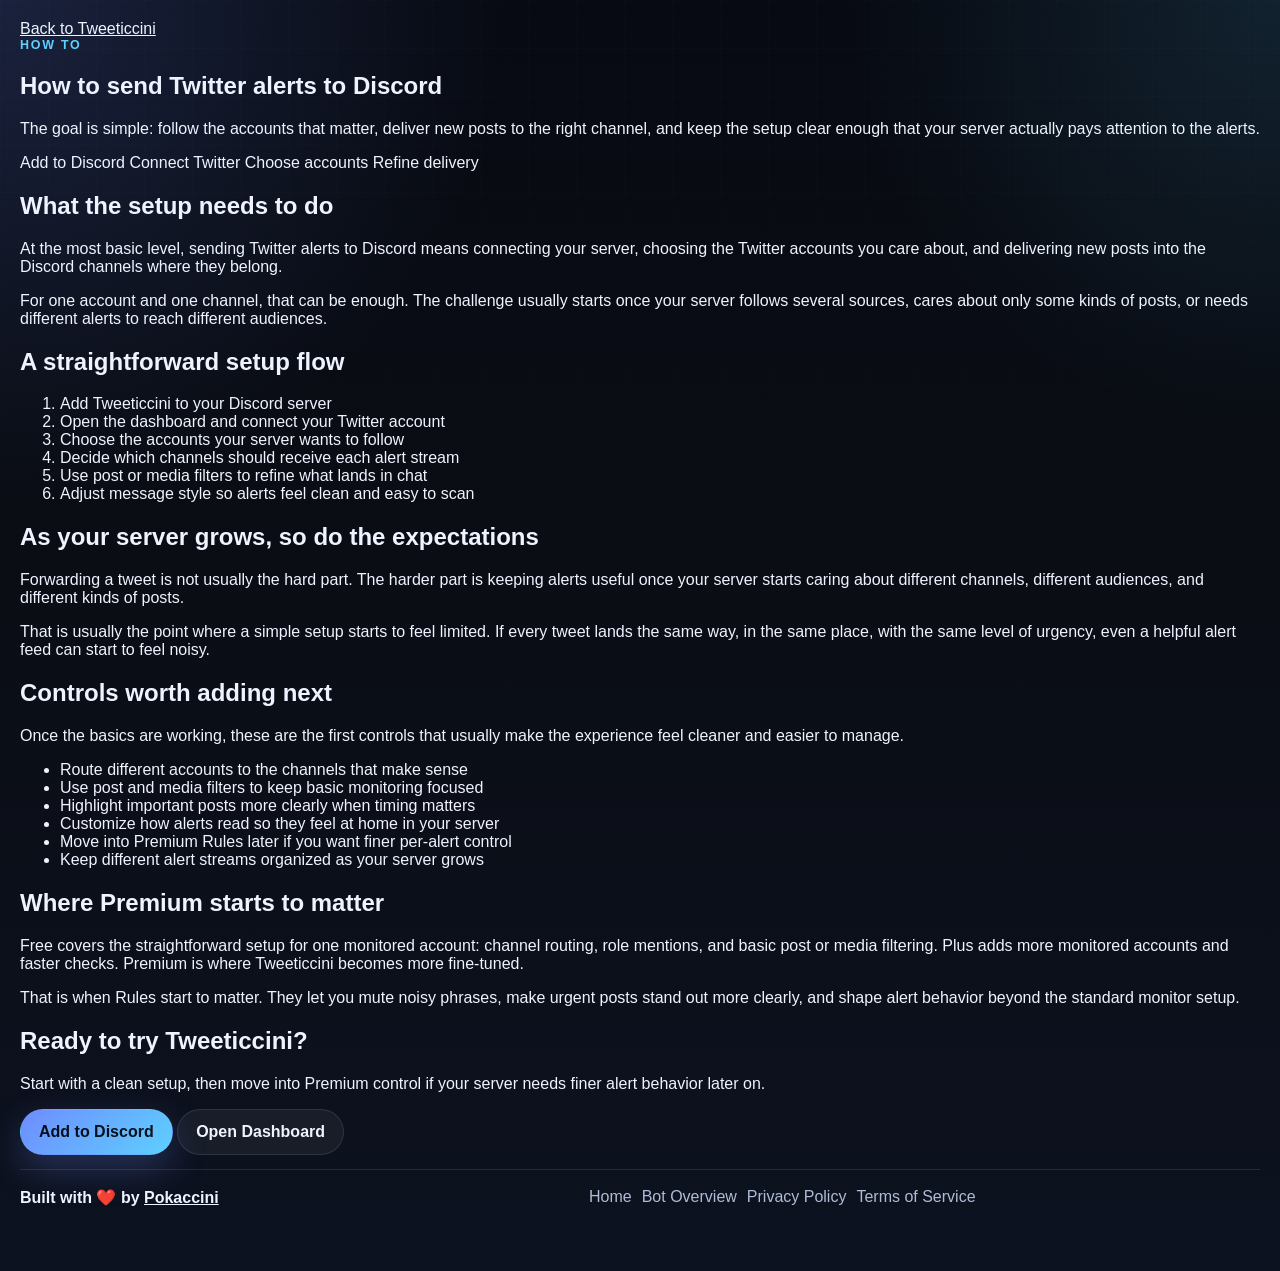
<file: docs/how-to-send-twitter-alerts-to-discord.html>
<!DOCTYPE html>
<html lang="en">
  <head>
    <meta charset="utf-8">
    <meta name="viewport" content="width=device-width, initial-scale=1">
    <title>How to Send Twitter Alerts to Discord | Tweeticcini</title>
    <meta
      name="description"
      content="Learn how to send Twitter alerts to Discord, then see how cleaner routing, filtering, and delivery controls help your server stay organized as it grows."
    >
    <meta name="robots" content="index,follow">
    <link rel="canonical" href="https://tweeticcini.com/how-to-send-twitter-alerts-to-discord.html">
    <link rel="icon" type="image/png" sizes="32x32" href="./favicon-32.png">
    <link rel="apple-touch-icon" sizes="180x180" href="./apple-touch-icon.png">
    <link rel="stylesheet" href="./styles.css">
  </head>
  <body>
    <main class="site-shell legal-shell">
      <a class="back-link" href="./index.html">Back to Tweeticcini</a>
      <section class="article-hero">
        <p class="eyebrow">How To</p>
        <h1>How to send Twitter alerts to Discord</h1>
        <p class="lede">
          The goal is simple: follow the accounts that matter, deliver new posts to the right channel, and keep the setup clear enough that your server actually pays attention to the alerts.
        </p>
        <div class="article-highlights">
          <span class="status-pill status-pill--count">Add to Discord</span>
          <span class="status-pill status-pill--count">Connect Twitter</span>
          <span class="status-pill status-pill--count">Choose accounts</span>
          <span class="status-pill status-pill--count">Refine delivery</span>
        </div>
      </section>

      <section class="legal-block">
        <h2>What the setup needs to do</h2>
        <p>
          At the most basic level, sending Twitter alerts to Discord means connecting your server, choosing the Twitter accounts you care about, and delivering new posts into the Discord channels where they belong.
        </p>
        <p>
          For one account and one channel, that can be enough. The challenge usually starts once your server follows several sources, cares about only some kinds of posts, or needs different alerts to reach different audiences.
        </p>
      </section>

      <section class="legal-block">
        <h2>A straightforward setup flow</h2>
        <ol class="steps-list">
          <li>Add Tweeticcini to your Discord server</li>
          <li>Open the dashboard and connect your Twitter account</li>
          <li>Choose the accounts your server wants to follow</li>
          <li>Decide which channels should receive each alert stream</li>
          <li>Use post or media filters to refine what lands in chat</li>
          <li>Adjust message style so alerts feel clean and easy to scan</li>
        </ol>
      </section>

      <section class="legal-block">
        <h2>As your server grows, so do the expectations</h2>
        <p>
          Forwarding a tweet is not usually the hard part. The harder part is keeping alerts useful once your server starts caring about different channels, different audiences, and different kinds of posts.
        </p>
        <p>
          That is usually the point where a simple setup starts to feel limited. If every tweet lands the same way, in the same place, with the same level of urgency, even a helpful alert feed can start to feel noisy.
        </p>
      </section>

      <section class="legal-block">
        <h2>Controls worth adding next</h2>
        <p>
          Once the basics are working, these are the first controls that usually make the experience feel cleaner and easier to manage.
        </p>
        <ul class="bullet-grid">
          <li>Route different accounts to the channels that make sense</li>
          <li>Use post and media filters to keep basic monitoring focused</li>
          <li>Highlight important posts more clearly when timing matters</li>
          <li>Customize how alerts read so they feel at home in your server</li>
          <li>Move into Premium Rules later if you want finer per-alert control</li>
          <li>Keep different alert streams organized as your server grows</li>
        </ul>
      </section>

      <section class="legal-block">
        <h2>Where Premium starts to matter</h2>
        <p>
          Free covers the straightforward setup for one monitored account: channel routing, role mentions, and basic post or media filtering. Plus adds more monitored accounts and faster checks. Premium is where Tweeticcini becomes more fine-tuned.
        </p>
        <p>
          That is when Rules start to matter. They let you mute noisy phrases, make urgent posts stand out more clearly, and shape alert behavior beyond the standard monitor setup.
        </p>
      </section>

      <section class="legal-block legal-block--accent">
        <h2>Ready to try Tweeticcini?</h2>
        <p>
          Start with a clean setup, then move into Premium control if your server needs finer alert behavior later on.
        </p>
        <div class="link-list">
          <a class="button" href="https://discord.com/oauth2/authorize?client_id=1385046979662581780&scope=bot%20applications.commands&permissions=0">Add to Discord</a>
          <a class="button button-secondary" href="https://app.tweeticcini.com">Open Dashboard</a>
        </div>
      </section>

      <footer class="site-footer">
        <div class="site-footer-brand">
          <strong>Built with ❤️ by <a href="https://linktr.ee/pokaccini" target="_blank" rel="noreferrer">Pokaccini</a></strong>
        </div>
        <div class="site-footer-links">
          <a href="./index.html">Home</a>
          <a href="./twitter-alerts-for-discord.html">Bot Overview</a>
          <a href="./privacy.html">Privacy Policy</a>
          <a href="./terms.html">Terms of Service</a>
        </div>
      </footer>
    </main>
  </body>
</html>
</file>
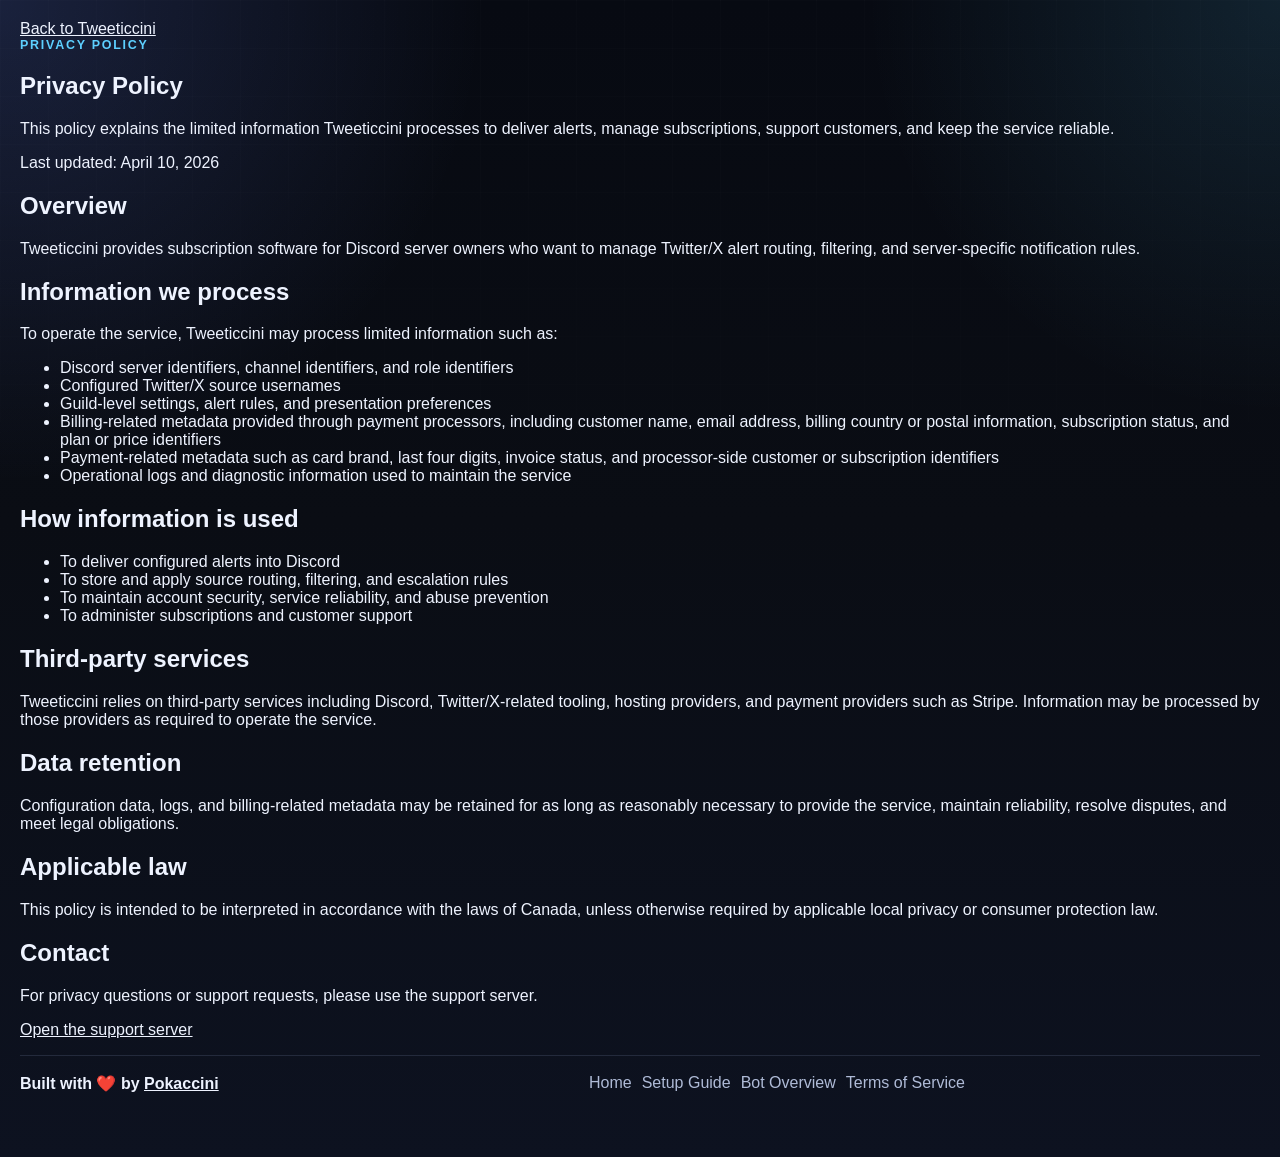
<file: docs/privacy.html>
<!DOCTYPE html>
<html lang="en">
  <head>
    <meta charset="utf-8">
    <meta name="viewport" content="width=device-width, initial-scale=1">
    <title>Privacy Policy | Tweeticcini</title>
    <meta
      name="description"
      content="Read the Tweeticcini privacy policy, including what configuration, billing, and operational information is processed to deliver Twitter alerts in Discord."
    >
    <meta name="robots" content="index,follow">
    <link rel="canonical" href="https://tweeticcini.com/privacy.html">
    <link rel="icon" type="image/png" sizes="32x32" href="./favicon-32.png">
    <link rel="apple-touch-icon" sizes="180x180" href="./apple-touch-icon.png">
    <link rel="stylesheet" href="./styles.css">
  </head>
  <body>
    <main class="site-shell legal-shell">
      <a class="back-link" href="./index.html">Back to Tweeticcini</a>
      <section class="article-hero">
        <p class="eyebrow">Privacy Policy</p>
        <h1>Privacy Policy</h1>
        <p class="lede">
          This policy explains the limited information Tweeticcini processes to deliver alerts, manage subscriptions, support customers, and keep the service reliable.
        </p>
        <p class="lede">Last updated: April 10, 2026</p>
      </section>

      <section class="legal-block">
        <h2>Overview</h2>
        <p>
          Tweeticcini provides subscription software for Discord server owners who want to manage Twitter/X alert routing, filtering, and server-specific notification rules.
        </p>
      </section>

      <section class="legal-block">
        <h2>Information we process</h2>
        <p>To operate the service, Tweeticcini may process limited information such as:</p>
        <ul>
          <li>Discord server identifiers, channel identifiers, and role identifiers</li>
          <li>Configured Twitter/X source usernames</li>
          <li>Guild-level settings, alert rules, and presentation preferences</li>
          <li>Billing-related metadata provided through payment processors, including customer name, email address, billing country or postal information, subscription status, and plan or price identifiers</li>
          <li>Payment-related metadata such as card brand, last four digits, invoice status, and processor-side customer or subscription identifiers</li>
          <li>Operational logs and diagnostic information used to maintain the service</li>
        </ul>
      </section>

      <section class="legal-block">
        <h2>How information is used</h2>
        <ul>
          <li>To deliver configured alerts into Discord</li>
          <li>To store and apply source routing, filtering, and escalation rules</li>
          <li>To maintain account security, service reliability, and abuse prevention</li>
          <li>To administer subscriptions and customer support</li>
        </ul>
      </section>

      <section class="legal-block">
        <h2>Third-party services</h2>
        <p>
          Tweeticcini relies on third-party services including Discord, Twitter/X-related tooling, hosting providers, and payment providers such as Stripe. Information may be processed by those providers as required to operate the service.
        </p>
      </section>

      <section class="legal-block">
        <h2>Data retention</h2>
        <p>
          Configuration data, logs, and billing-related metadata may be retained for as long as reasonably necessary to provide the service, maintain reliability, resolve disputes, and meet legal obligations.
        </p>
      </section>

      <section class="legal-block">
        <h2>Applicable law</h2>
        <p>
          This policy is intended to be interpreted in accordance with the laws of Canada, unless otherwise required by applicable local privacy or consumer protection law.
        </p>
      </section>

      <section class="legal-block">
        <h2>Contact</h2>
        <p>
          For privacy questions or support requests, please use the support server.
        </p>
        <p><a href="https://discord.gg/kWuft9A3gk" target="_blank" rel="noreferrer">Open the support server</a></p>
      </section>

      <footer class="site-footer">
        <div class="site-footer-brand">
          <strong>Built with ❤️ by <a href="https://linktr.ee/pokaccini" target="_blank" rel="noreferrer">Pokaccini</a></strong>
        </div>
        <div class="site-footer-links">
          <a href="./index.html">Home</a>
          <a href="./how-to-send-twitter-alerts-to-discord.html">Setup Guide</a>
          <a href="./twitter-alerts-for-discord.html">Bot Overview</a>
          <a href="./terms.html">Terms of Service</a>
        </div>
      </footer>
    </main>
  </body>
</html>
</file>
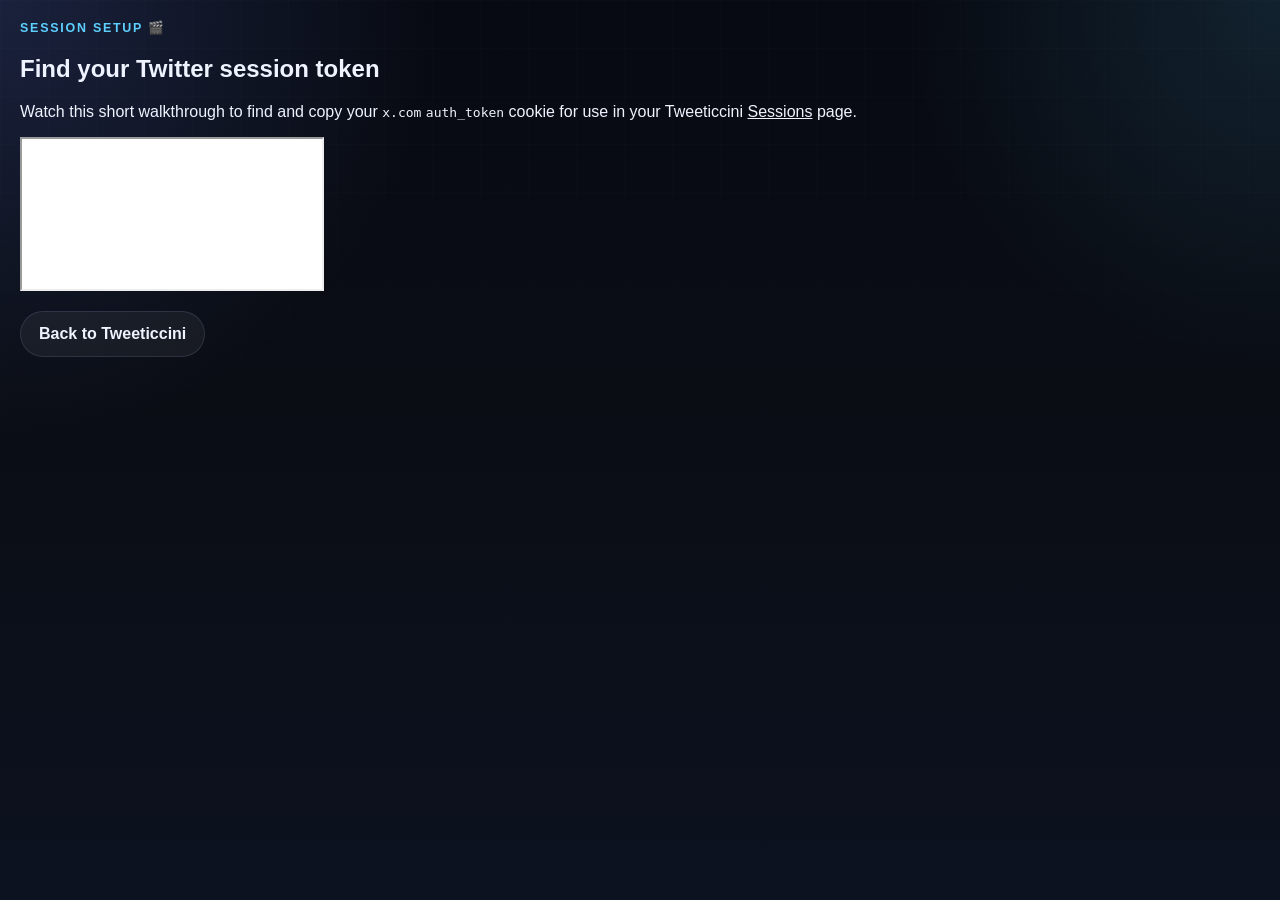
<file: docs/setup-token.html>
<!DOCTYPE html>
<html lang="en">
  <head>
    <meta charset="utf-8">
    <meta name="viewport" content="width=device-width, initial-scale=1">
    <title>Tweeticcini Token Setup Video</title>
    <meta name="description" content="Quick walkthrough for finding your x.com auth_token and connecting a session in Tweeticcini.">
    <link rel="canonical" href="https://tweeticcini.com/setup-token.html">
    <link rel="icon" type="image/png" sizes="32x32" href="./favicon-32.png">
    <link rel="stylesheet" href="./styles.css">
  </head>
  <body>
    <main class="site-shell">
      <section class="panel setup-video-panel">
        <p class="eyebrow">Session Setup 🎬</p>
        <h1>Find your Twitter session token</h1>
        <p class="panel-copy">
          Watch this short walkthrough to find and copy your <code>x.com</code> <code>auth_token</code> cookie for use in your Tweeticcini <a href="https://app.tweeticcini.com/dashboard" target="_blank" rel="noreferrer">Sessions</a> page.
        </p>
        <div class="setup-video-frame">
          <iframe
            src="https://www.youtube.com/embed/tnWicY47xZs?start=7&end=45"
            title="Tweeticcini token setup walkthrough"
            loading="lazy"
            referrerpolicy="strict-origin-when-cross-origin"
            allow="accelerometer; autoplay; clipboard-write; encrypted-media; gyroscope; picture-in-picture; web-share"
            allowfullscreen
          ></iframe>
        </div>
        <div class="link-list" style="margin-top: 16px;">
          <a class="button button-secondary" href="./index.html">Back to Tweeticcini</a>
        </div>
      </section>
    </main>
  </body>
  </html>
</file>
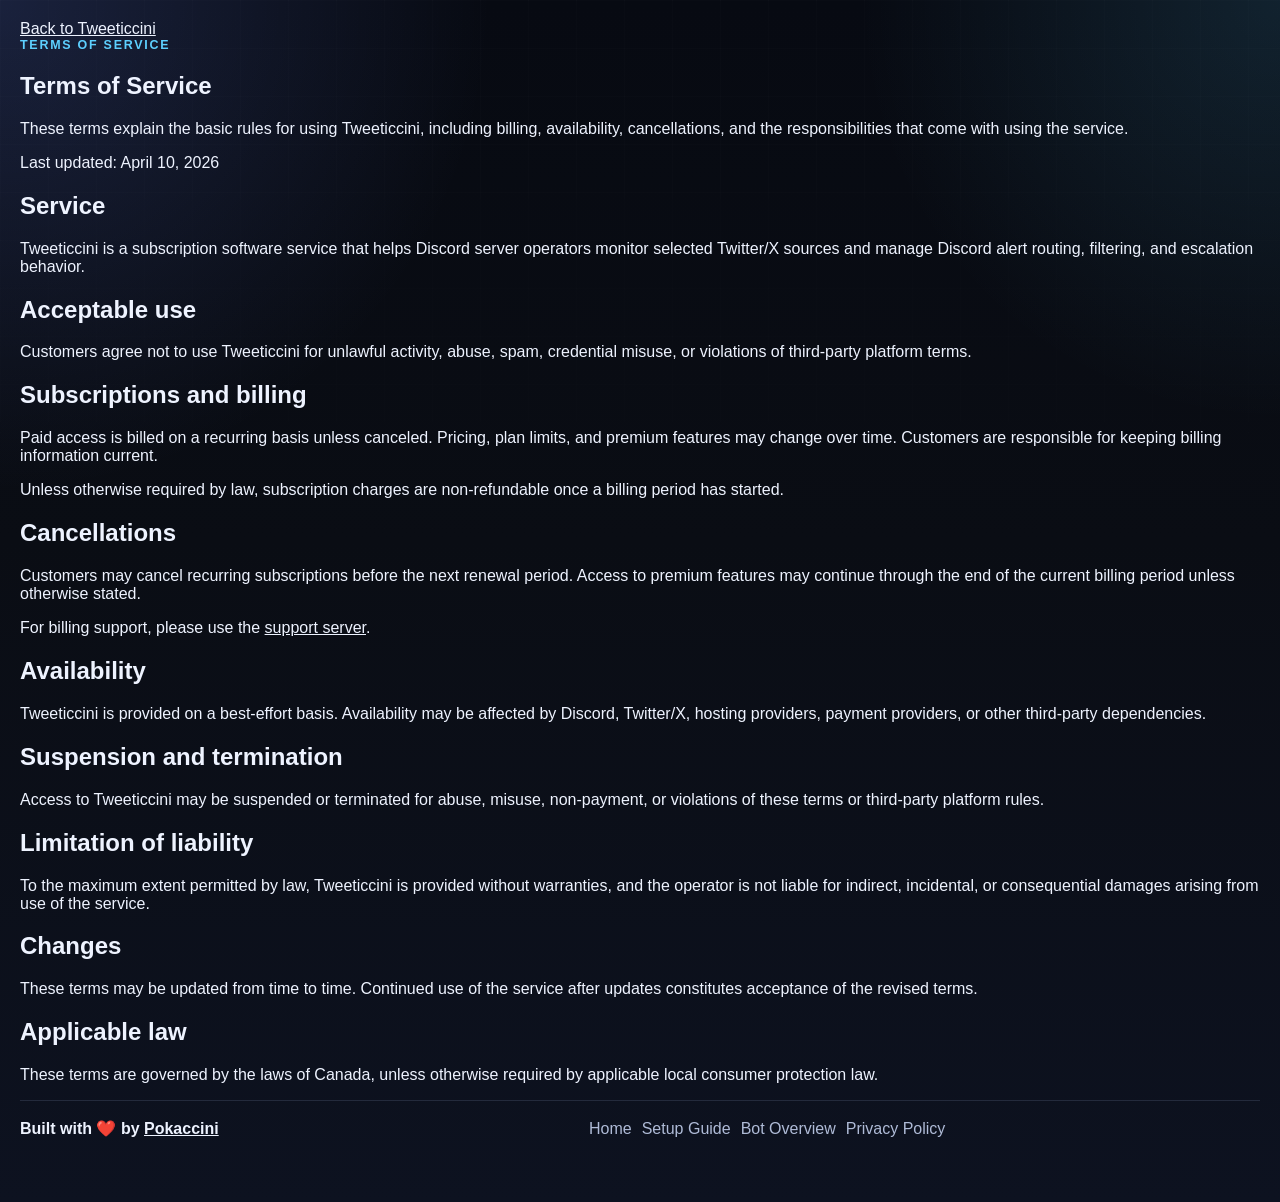
<file: docs/terms.html>
<!DOCTYPE html>
<html lang="en">
  <head>
    <meta charset="utf-8">
    <meta name="viewport" content="width=device-width, initial-scale=1">
    <title>Terms of Service | Tweeticcini</title>
    <meta
      name="description"
      content="Read the Tweeticcini terms of service covering subscriptions, acceptable use, service availability, cancellations, and support."
    >
    <meta name="robots" content="index,follow">
    <link rel="canonical" href="https://tweeticcini.com/terms.html">
    <link rel="icon" type="image/png" sizes="32x32" href="./favicon-32.png">
    <link rel="apple-touch-icon" sizes="180x180" href="./apple-touch-icon.png">
    <link rel="stylesheet" href="./styles.css">
  </head>
  <body>
    <main class="site-shell legal-shell">
      <a class="back-link" href="./index.html">Back to Tweeticcini</a>
      <section class="article-hero">
        <p class="eyebrow">Terms of Service</p>
        <h1>Terms of Service</h1>
        <p class="lede">
          These terms explain the basic rules for using Tweeticcini, including billing, availability, cancellations, and the responsibilities that come with using the service.
        </p>
        <p class="lede">Last updated: April 10, 2026</p>
      </section>

      <section class="legal-block">
        <h2>Service</h2>
        <p>
          Tweeticcini is a subscription software service that helps Discord server operators monitor selected Twitter/X sources and manage Discord alert routing, filtering, and escalation behavior.
        </p>
      </section>

      <section class="legal-block">
        <h2>Acceptable use</h2>
        <p>Customers agree not to use Tweeticcini for unlawful activity, abuse, spam, credential misuse, or violations of third-party platform terms.</p>
      </section>

      <section class="legal-block">
        <h2>Subscriptions and billing</h2>
        <p>
          Paid access is billed on a recurring basis unless canceled. Pricing, plan limits, and premium features may change over time. Customers are responsible for keeping billing information current.
        </p>
        <p>
          Unless otherwise required by law, subscription charges are non-refundable once a billing period has started.
        </p>
      </section>

      <section class="legal-block">
        <h2>Cancellations</h2>
        <p>
          Customers may cancel recurring subscriptions before the next renewal period. Access to premium features may continue through the end of the current billing period unless otherwise stated.
        </p>
        <p>For billing support, please use the <a href="https://discord.gg/kWuft9A3gk" target="_blank" rel="noreferrer">support server</a>.</p>
      </section>

      <section class="legal-block">
        <h2>Availability</h2>
        <p>
          Tweeticcini is provided on a best-effort basis. Availability may be affected by Discord, Twitter/X, hosting providers, payment providers, or other third-party dependencies.
        </p>
      </section>

      <section class="legal-block">
        <h2>Suspension and termination</h2>
        <p>
          Access to Tweeticcini may be suspended or terminated for abuse, misuse, non-payment, or violations of these terms or third-party platform rules.
        </p>
      </section>

      <section class="legal-block">
        <h2>Limitation of liability</h2>
        <p>
          To the maximum extent permitted by law, Tweeticcini is provided without warranties, and the operator is not liable for indirect, incidental, or consequential damages arising from use of the service.
        </p>
      </section>

      <section class="legal-block">
        <h2>Changes</h2>
        <p>
          These terms may be updated from time to time. Continued use of the service after updates constitutes acceptance of the revised terms.
        </p>
      </section>

      <section class="legal-block">
        <h2>Applicable law</h2>
        <p>
          These terms are governed by the laws of Canada, unless otherwise required by applicable local consumer protection law.
        </p>
      </section>

      <footer class="site-footer">
        <div class="site-footer-brand">
          <strong>Built with ❤️ by <a href="https://linktr.ee/pokaccini" target="_blank" rel="noreferrer">Pokaccini</a></strong>
        </div>
        <div class="site-footer-links">
          <a href="./index.html">Home</a>
          <a href="./how-to-send-twitter-alerts-to-discord.html">Setup Guide</a>
          <a href="./twitter-alerts-for-discord.html">Bot Overview</a>
          <a href="./privacy.html">Privacy Policy</a>
        </div>
      </footer>
    </main>
  </body>
</html>
</file>
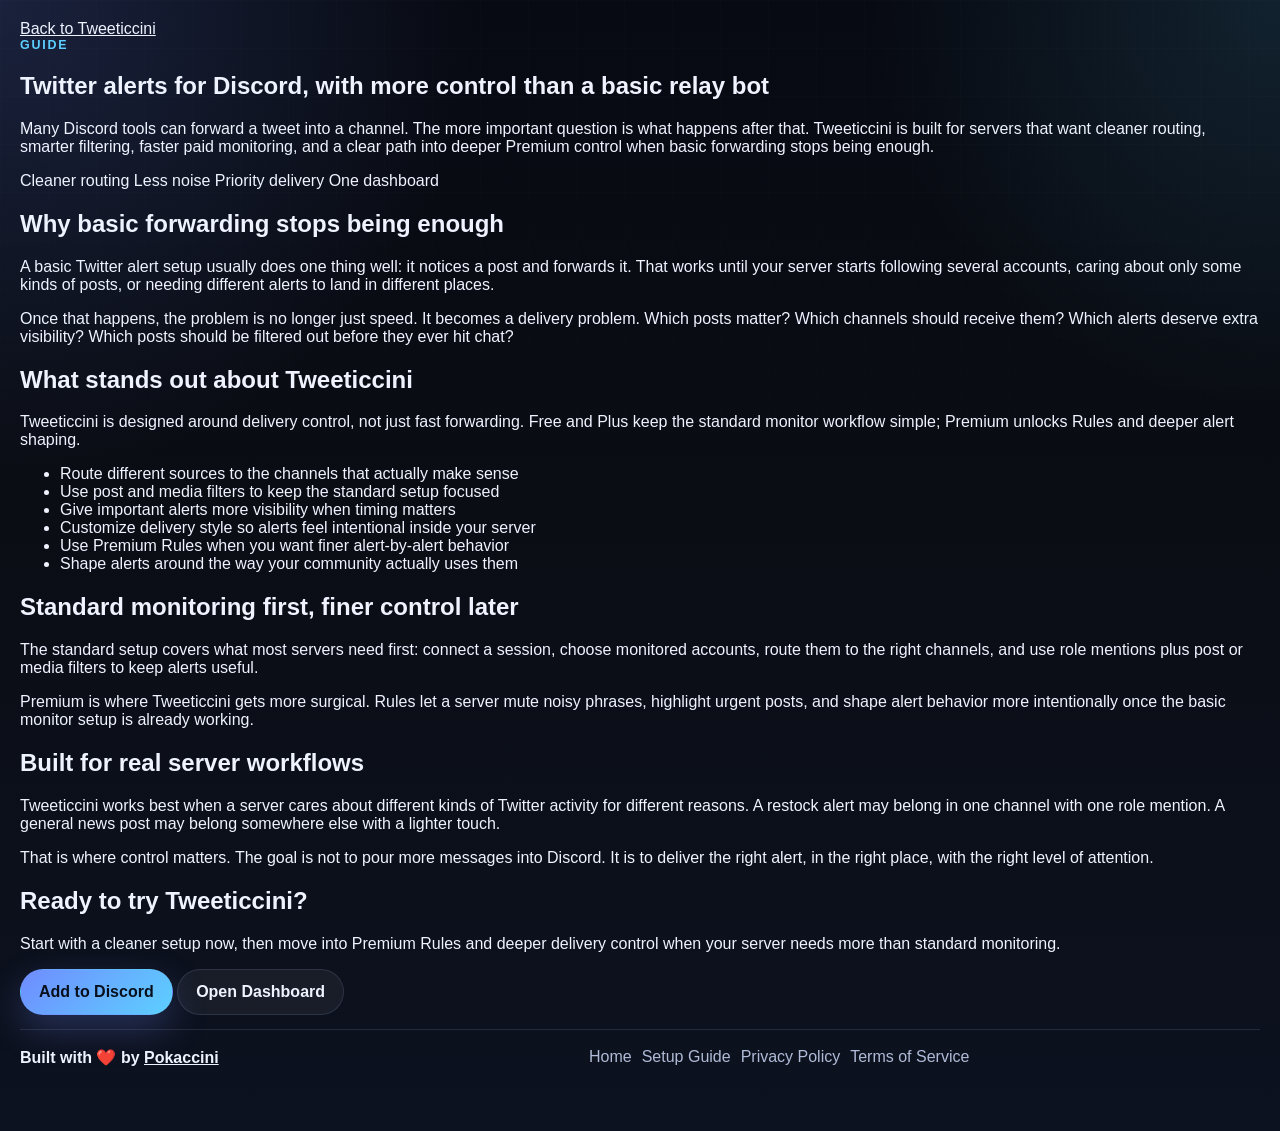
<file: docs/twitter-alerts-for-discord.html>
<!DOCTYPE html>
<html lang="en">
  <head>
    <meta charset="utf-8">
    <meta name="viewport" content="width=device-width, initial-scale=1">
    <title>Twitter Alerts for Discord, With More Control | Tweeticcini</title>
    <meta
      name="description"
      content="Looking for Twitter alerts for Discord? Tweeticcini focuses on cleaner routing, useful filtering, and Premium Rules when your server needs deeper delivery control."
    >
    <meta name="robots" content="index,follow">
    <link rel="canonical" href="https://tweeticcini.com/twitter-alerts-for-discord.html">
    <link rel="icon" type="image/png" sizes="32x32" href="./favicon-32.png">
    <link rel="apple-touch-icon" sizes="180x180" href="./apple-touch-icon.png">
    <link rel="stylesheet" href="./styles.css">
  </head>
  <body>
    <main class="site-shell legal-shell">
      <a class="back-link" href="./index.html">Back to Tweeticcini</a>
      <section class="article-hero">
        <p class="eyebrow">Guide</p>
        <h1>Twitter alerts for Discord, with more control than a basic relay bot</h1>
        <p class="lede">
          Many Discord tools can forward a tweet into a channel. The more important question is what happens after that. Tweeticcini is built for servers that want cleaner routing, smarter filtering, faster paid monitoring, and a clear path into deeper Premium control when basic forwarding stops being enough.
        </p>
        <div class="article-highlights">
          <span class="status-pill status-pill--count">Cleaner routing</span>
          <span class="status-pill status-pill--count">Less noise</span>
          <span class="status-pill status-pill--count">Priority delivery</span>
          <span class="status-pill status-pill--count">One dashboard</span>
        </div>
      </section>

      <section class="legal-block">
        <h2>Why basic forwarding stops being enough</h2>
        <p>
          A basic Twitter alert setup usually does one thing well: it notices a post and forwards it. That works until your server starts following several accounts, caring about only some kinds of posts, or needing different alerts to land in different places.
        </p>
        <p>
          Once that happens, the problem is no longer just speed. It becomes a delivery problem. Which posts matter? Which channels should receive them? Which alerts deserve extra visibility? Which posts should be filtered out before they ever hit chat?
        </p>
      </section>

      <section class="legal-block">
        <h2>What stands out about Tweeticcini</h2>
        <p>
          Tweeticcini is designed around delivery control, not just fast forwarding. Free and Plus keep the standard monitor workflow simple; Premium unlocks Rules and deeper alert shaping.
        </p>
        <ul class="bullet-grid">
          <li>Route different sources to the channels that actually make sense</li>
          <li>Use post and media filters to keep the standard setup focused</li>
          <li>Give important alerts more visibility when timing matters</li>
          <li>Customize delivery style so alerts feel intentional inside your server</li>
          <li>Use Premium Rules when you want finer alert-by-alert behavior</li>
          <li>Shape alerts around the way your community actually uses them</li>
        </ul>
      </section>

      <section class="legal-block">
        <h2>Standard monitoring first, finer control later</h2>
        <p>
          The standard setup covers what most servers need first: connect a session, choose monitored accounts, route them to the right channels, and use role mentions plus post or media filters to keep alerts useful.
        </p>
        <p>
          Premium is where Tweeticcini gets more surgical. Rules let a server mute noisy phrases, highlight urgent posts, and shape alert behavior more intentionally once the basic monitor setup is already working.
        </p>
      </section>

      <section class="legal-block">
        <h2>Built for real server workflows</h2>
        <p>
          Tweeticcini works best when a server cares about different kinds of Twitter activity for different reasons. A restock alert may belong in one channel with one role mention. A general news post may belong somewhere else with a lighter touch.
        </p>
        <p>
          That is where control matters. The goal is not to pour more messages into Discord. It is to deliver the right alert, in the right place, with the right level of attention.
        </p>
      </section>

      <section class="legal-block legal-block--accent">
        <h2>Ready to try Tweeticcini?</h2>
        <p>
          Start with a cleaner setup now, then move into Premium Rules and deeper delivery control when your server needs more than standard monitoring.
        </p>
        <div class="link-list">
          <a class="button" href="https://discord.com/oauth2/authorize?client_id=1385046979662581780&scope=bot%20applications.commands&permissions=0">Add to Discord</a>
          <a class="button button-secondary" href="https://app.tweeticcini.com">Open Dashboard</a>
        </div>
      </section>

      <footer class="site-footer">
        <div class="site-footer-brand">
          <strong>Built with ❤️ by <a href="https://linktr.ee/pokaccini" target="_blank" rel="noreferrer">Pokaccini</a></strong>
        </div>
        <div class="site-footer-links">
          <a href="./index.html">Home</a>
          <a href="./how-to-send-twitter-alerts-to-discord.html">Setup Guide</a>
          <a href="./privacy.html">Privacy Policy</a>
          <a href="./terms.html">Terms of Service</a>
        </div>
      </footer>
    </main>
  </body>
</html>
</file>
<file: docs/styles.css>
:root {
  color-scheme: dark;
  --bg: #0a0d14;
  --bg-elevated: #121826;
  --bg-soft: #171f31;
  --panel: rgba(19, 25, 39, 0.88);
  --panel-strong: rgba(14, 19, 31, 0.96);
  --panel-muted: rgba(28, 36, 54, 0.8);
  --border: rgba(138, 155, 194, 0.18);
  --border-strong: rgba(132, 154, 209, 0.34);
  --accent-primary: #6f8cff;
  --accent-secondary: #5dd0ff;
  --success: #6ee7b7;
  --warning: #ffd38a;
  --error: #ff9c9c;
  --text: #eef3ff;
  --text-muted: #afbbd7;
  --focus-ring: 0 0 0 3px rgba(93, 208, 255, 0.35);
  --shadow-soft: 0 18px 40px rgba(0, 0, 0, 0.28);
  --shadow-strong: 0 28px 70px rgba(0, 0, 0, 0.36);
  --space-1: 0.375rem;
  --space-2: 0.625rem;
  --space-3: 1rem;
  --space-4: 1.5rem;
  --space-5: 2rem;
  --space-6: 3rem;
  --space-7: 4rem;
  --space-8: 5rem;
  --radius-sm: 12px;
  --radius-md: 18px;
  --radius-lg: 24px;
  --radius-xl: 32px;
  --max-width: 1240px;
  --transition: 180ms ease;
}

* {
  box-sizing: border-box;
}

html {
  scroll-behavior: smooth;
}

body {
  margin: 0;
  min-height: 100vh;
  color: var(--text);
  background:
    radial-gradient(circle at top left, rgba(111, 140, 255, 0.18), transparent 28%),
    radial-gradient(circle at top right, rgba(93, 208, 255, 0.12), transparent 24%),
    linear-gradient(180deg, #070a12 0%, var(--bg) 45%, #0d1220 100%);
  font-family: "Roboto", "Segoe UI", "Helvetica Neue", Arial, sans-serif;
  overflow-x: clip;
}

body::before {
  content: "";
  position: fixed;
  inset: 0;
  pointer-events: none;
  background:
    linear-gradient(rgba(255, 255, 255, 0.02) 1px, transparent 1px),
    linear-gradient(90deg, rgba(255, 255, 255, 0.018) 1px, transparent 1px);
  background-size: 48px 48px;
  mask-image: linear-gradient(180deg, rgba(0, 0, 0, 0.68), transparent 84%);
}

a {
  color: inherit;
}

button,
input,
select {
  font: inherit;
}

button,
a {
  -webkit-tap-highlight-color: transparent;
}

:focus-visible {
  outline: none;
  box-shadow: var(--focus-ring);
}

.skip-link {
  position: fixed;
  left: 16px;
  top: 14px;
  z-index: 30;
  padding: 10px 14px;
  border-radius: var(--radius-sm);
  background: #fff;
  color: #0c1220;
  text-decoration: none;
  transform: translateY(-160%);
  transition: transform var(--transition);
}

.skip-link:focus {
  transform: translateY(0);
}

.site-header-inner,
.site-shell {
  width: min(var(--max-width), calc(100vw - 32px));
  margin: 0 auto;
}

.site-shell {
  padding: 20px 0 56px;
}

.site-header {
  position: sticky;
  top: 0;
  z-index: 20;
  padding: 10px 0 0;
}

.site-header-inner {
  display: grid;
  grid-template-columns: auto 1fr auto;
  align-items: center;
  gap: var(--space-4);
  padding: 10px 14px;
  border: 1px solid var(--border);
  border-radius: 999px;
  background: rgba(10, 14, 22, 0.82);
  backdrop-filter: blur(18px);
  box-shadow: var(--shadow-soft);
}

.site-brand {
  display: inline-flex;
  align-items: center;
  gap: 12px;
  text-decoration: none;
}

.site-brand-icon {
  width: 50px;
  height: 50px;
  border-radius: 16px;
  background: linear-gradient(145deg, rgba(255, 255, 255, 0.12), rgba(255, 255, 255, 0.04));
  box-shadow: inset 0 1px 0 rgba(255, 255, 255, 0.08), 0 14px 34px rgba(0, 0, 0, 0.24);
}

.site-brand-name {
  font-size: 0.96rem;
  font-weight: 700;
}

.eyebrow {
  margin: 0 0 var(--space-1);
  color: var(--accent-secondary);
  font-size: 0.78rem;
  font-weight: 700;
  letter-spacing: 0.14em;
  text-transform: uppercase;
}

.site-nav,
.header-actions,
.hero-actions,
.site-footer-links {
  display: flex;
  align-items: center;
  gap: 10px;
}

.site-nav {
  justify-content: center;
  flex-wrap: nowrap;
  min-width: 0;
}

.site-nav a,
.site-footer-links a,
.mobile-nav-panel a {
  color: var(--text-muted);
  text-decoration: none;
}

.site-nav a {
  font-size: 0.92rem;
  white-space: nowrap;
}

.site-nav a:hover,
.site-footer-links a:hover,
.mobile-nav-panel a:hover {
  color: var(--text);
}

.button {
  min-height: 46px;
  display: inline-flex;
  align-items: center;
  justify-content: center;
  gap: 8px;
  padding: 0 18px;
  border: 1px solid transparent;
  border-radius: 999px;
  background: linear-gradient(135deg, var(--accent-primary), var(--accent-secondary));
  color: #07101c;
  font-weight: 700;
  text-decoration: none;
  transition: transform var(--transition), box-shadow var(--transition), filter var(--transition), border-color var(--transition);
  box-shadow: 0 14px 36px rgba(111, 140, 255, 0.26);
}

.button:hover {
  transform: translateY(-1px);
  filter: brightness(1.04);
}

.button-small {
  min-height: 42px;
  padding-inline: 15px;
}

.button-secondary {
  background: rgba(255, 255, 255, 0.05);
  border-color: var(--border);
  color: var(--text);
  box-shadow: none;
}

.mobile-nav {
  display: none;
}

.hero-section,
.workflow-section,
.proof-section,
.spotlight-section,
.how-section,
.pricing-section,
.support-section,
.trust-section,
.faq-section,
.final-cta-card {
  border: 1px solid var(--border);
  border-radius: var(--radius-xl);
  background: var(--panel);
  box-shadow: var(--shadow-strong);
}

.hero-section,
.workflow-section,
.proof-section,
.spotlight-section,
.how-section,
.pricing-section,
.support-section,
.trust-section,
.faq-section,
.final-cta-section {
  margin-top: 20px;
}

.hero-section,
.workflow-section,
.proof-section,
.spotlight-section,
.how-section,
.pricing-section,
.support-section,
.trust-section,
.faq-section {
  padding: 30px;
}

.hero-section {
  display: grid;
  grid-template-columns: minmax(0, 1.12fr) minmax(340px, 0.88fr);
  gap: 24px;
  background:
    linear-gradient(180deg, rgba(18, 24, 38, 0.98), rgba(11, 16, 27, 0.98)),
    var(--panel);
  padding: 32px 32px 40px;
}

.hero-copy h1,
.section-heading h2,
.tab-copy h3,
.how-card h3,
.trust-card h3,
.support-card h3,
.final-cta-card h2 {
  margin: 0;
  line-height: 1.05;
  letter-spacing: -0.02em;
}

.hero-copy h1 {
  font-size: clamp(2.15rem, 3.65vw, 3.9rem);
  max-width: 18ch;
  line-height: 1.03;
}

.hero-text,
.section-heading p,
.tab-copy p,
.how-card p,
.trust-card p,
.support-card p,
.final-cta-card p,
.faq-item p,
.support-note p {
  color: var(--text-muted);
  line-height: 1.65;
}

.hero-copy {
  display: grid;
  gap: 12px;
}

.hero-text {
  margin: 0;
  max-width: 56ch;
}

.proof-line {
  display: grid;
  gap: 6px;
  padding: 12px 14px;
  margin: 0;
  border: 1px solid var(--border-strong);
  border-radius: var(--radius-md);
  background: linear-gradient(145deg, rgba(111, 140, 255, 0.12), rgba(255, 255, 255, 0.02));
}

.proof-kicker {
  color: #c8d7ff;
  font-size: 0.72rem;
  font-weight: 700;
  letter-spacing: 0.12em;
  text-transform: uppercase;
}

.proof-primary {
  font-size: 1rem;
  color: var(--text);
}

.proof-primary--count[hidden],
.proof-primary--fallback[hidden] {
  display: none;
}

.proof-secondary {
  color: #c8d3ef;
}

.hero-visual {
  display: grid;
  align-content: start;
}

.hero-copy,
.hero-visual,
.proof-notes {
  min-width: 0;
}

.signal-card,
.workflow-demo,
.tab-demo,
.proof-notes .support-card,
.final-cta-card {
  background: linear-gradient(180deg, rgba(18, 24, 38, 0.98), rgba(13, 18, 30, 0.98));
}

.signal-card {
  padding: 18px;
  border: 1px solid var(--border);
  border-radius: var(--radius-lg);
}

.signal-card-header,
.discord-preview-header {
  display: flex;
  align-items: center;
  justify-content: space-between;
  gap: 12px;
}

.status-dot {
  width: 10px;
  height: 10px;
  border-radius: 999px;
  background: var(--success);
  box-shadow: 0 0 16px rgba(110, 231, 183, 0.5);
}

.workflow-chain {
  display: grid;
  gap: 10px;
  margin-top: 14px;
}

.workflow-chain-step {
  padding: 14px;
  border: 1px solid var(--border);
  border-radius: var(--radius-md);
  background: var(--panel-muted);
}

.workflow-chain-step p,
.workflow-chain-step strong {
  margin: 0;
}

.workflow-chain-arrow {
  color: var(--accent-secondary);
  font-size: 1.35rem;
  text-align: center;
}

.chain-label,
.stage-label,
.card-kicker,
.support-note-kicker,
.how-step {
  display: inline-block;
  margin-bottom: 6px;
  color: var(--accent-secondary);
  font-size: 0.78rem;
  font-weight: 700;
  letter-spacing: 0.08em;
  text-transform: uppercase;
}

.section-heading {
  width: 100%;
  max-width: 1020px;
  margin-bottom: 22px;
}

.section-heading > p {
  margin-top: 0;
  margin-bottom: 0;
}

.section-heading > h2 {
  margin-top: 0;
  margin-bottom: 10px;
}

.section-note {
  margin: 0;
  color: #cad3eb;
  font-size: 0.94rem;
}

.workflow-demo {
  display: grid;
  grid-template-columns: minmax(320px, 380px) minmax(0, 1fr);
  gap: 22px;
  padding: 24px;
  border: 1px solid var(--border);
  border-radius: var(--radius-lg);
  align-items: start;
}

.workflow-controls {
  display: grid;
  gap: 12px;
}

.workflow-controls label {
  display: grid;
  gap: 6px;
  color: var(--text);
  font-weight: 600;
}

.workflow-controls input,
.workflow-controls select {
  min-height: 46px;
  width: 100%;
  padding: 0 14px;
  border: 1px solid var(--border);
  border-radius: var(--radius-sm);
  background: rgba(255, 255, 255, 0.04);
  color: var(--text);
}

.workflow-preview {
  display: grid;
  gap: 16px;
  align-content: start;
}

.workflow-stage-list {
  display: grid;
  grid-template-columns: repeat(4, minmax(0, 1fr));
  gap: 10px;
}

.stage-card {
  min-height: 132px;
  padding: 14px;
  border: 1px solid var(--border);
  border-radius: var(--radius-md);
  background: rgba(255, 255, 255, 0.03);
}

.stage-card strong,
.stage-card p {
  margin: 0;
}

.stage-card--result {
  background: linear-gradient(145deg, rgba(110, 231, 183, 0.12), rgba(255, 255, 255, 0.03));
  border-color: rgba(110, 231, 183, 0.3);
}

.discord-preview {
  padding: 16px;
  border: 1px solid var(--border);
  border-radius: var(--radius-lg);
  background: var(--panel-muted);
}

.discord-preview-header span {
  color: var(--text-muted);
}

.status-badge {
  display: inline-flex;
  align-items: center;
  justify-content: center;
  min-height: 28px;
  padding: 0 10px;
  border-radius: 999px;
  font-size: 0.82rem;
  font-weight: 700;
}

.status-badge--success {
  background: rgba(110, 231, 183, 0.14);
  color: var(--success);
}

.discord-message-card {
  display: grid;
  grid-template-columns: 5px 1fr;
  margin-top: 14px;
  border: 1px solid var(--border);
  border-radius: var(--radius-md);
  overflow: hidden;
  background: rgba(9, 13, 22, 0.82);
}

.discord-message-accent {
  background: linear-gradient(180deg, var(--accent-primary), var(--accent-secondary));
}

.discord-message-body {
  padding: 14px;
}

.discord-message-mention {
  margin: 0 0 6px;
  color: #beddff;
  font-weight: 700;
}

.discord-message-title {
  display: block;
  margin-bottom: 6px;
}

.discord-message-meta,
.discord-message-copy {
  margin: 0;
  color: var(--text-muted);
}

.proof-layout {
  display: grid;
  grid-template-columns: minmax(0, 520px) minmax(320px, 1fr);
  gap: 48px;
  align-items: center;
}

.proof-image-shell,
.tab-panel,
.how-card,
.trust-card,
.faq-item,
.final-cta-card {
  border: 1px solid var(--border);
  border-radius: var(--radius-lg);
}

.proof-image-shell {
  width: 100%;
  max-width: 520px;
  justify-self: start;
  padding: 10px;
  background: linear-gradient(180deg, rgba(17, 23, 36, 0.98), rgba(13, 18, 28, 0.98));
}

.proof-image {
  width: 100%;
  max-width: 520px;
  height: auto;
  display: block;
  border-radius: var(--radius-md);
  object-fit: contain;
}

.proof-notes {
  display: grid;
  align-content: center;
}

.tab-demo {
  padding: 20px;
  border: 1px solid var(--border);
  border-radius: var(--radius-lg);
}

.tab-list {
  display: flex;
  flex-wrap: wrap;
  gap: 8px;
  margin-bottom: 14px;
}

.tab-button {
  min-height: 42px;
  padding: 0 14px;
  border: 1px solid var(--border);
  border-radius: 999px;
  background: rgba(255, 255, 255, 0.03);
  color: var(--text-muted);
  cursor: pointer;
  transition: background var(--transition), color var(--transition), border-color var(--transition);
}

.tab-button:hover,
.tab-button[aria-selected="true"] {
  color: var(--text);
  border-color: var(--border-strong);
  background: rgba(111, 140, 255, 0.12);
}

.tab-panels {
  display: grid;
  gap: 12px;
}

.js-enabled .tab-panel {
  display: none;
}

.js-enabled .tab-panel.is-active {
  display: grid;
}

.tab-panel {
  grid-template-columns: minmax(300px, 0.96fr) minmax(0, 1.04fr);
  gap: 18px;
  padding: 18px;
  background: var(--panel-muted);
  align-items: center;
}

.tab-preview-image {
  width: 100%;
  border-radius: var(--radius-md);
  display: block;
  max-height: 290px;
  object-fit: cover;
}

.how-grid,
.trust-grid {
  display: grid;
  grid-template-columns: repeat(2, minmax(0, 1fr));
  gap: 14px;
}

.how-card,
.trust-card {
  padding: 20px;
  background: rgba(255, 255, 255, 0.03);
}

.how-card h3,
.trust-card h3 {
  margin-bottom: 8px;
}

.how-card p,
.trust-card p {
  margin: 0;
}

.pricing-table-wrap {
  overflow-x: auto;
  margin-top: 18px;
}

.pricing-table {
  width: 100%;
  border-collapse: collapse;
  border: 1px solid var(--border);
  border-radius: var(--radius-lg);
  overflow: hidden;
  background: rgba(255, 255, 255, 0.03);
}

.pricing-table th,
.pricing-table td {
  padding: 14px 16px;
  text-align: left;
  border-bottom: 1px solid rgba(138, 155, 194, 0.14);
}

.pricing-table thead th {
  background: rgba(255, 255, 255, 0.05);
}

.pricing-table tbody tr:last-child td,
.pricing-table tbody tr:last-child th {
  border-bottom: 0;
}

.pricing-table-button {
  width: 100%;
}

.support-note {
  display: grid;
  gap: 8px;
}

.support-note .bmc-embed {
  margin-top: 0;
}

.support-note--wide {
  max-width: none;
  margin-top: 0;
  grid-template-columns: minmax(0, 1.2fr) auto minmax(220px, 0.9fr);
  align-items: center;
  gap: 26px;
}

.support-copy {
  min-width: 0;
  align-self: center;
  margin-bottom: 0;
}

.bmc-embed-link {
  display: inline-block;
}

.bmc-fallback-link {
  display: none;
  align-items: center;
  justify-content: center;
  width: fit-content;
  max-width: 100%;
  background: #bd5fff;
  border-color: #bd5fff;
  color: #ffffff;
  white-space: normal;
}

.bmc-fallback-link:hover {
  background: #a44cff;
  border-color: #a44cff;
}

.bmc-fallback-link:focus-visible {
  outline: 2px solid #ffffff;
  outline-offset: 3px;
}

.bmc-embed--fallback-only .bmc-embed-link {
  display: none;
}

.bmc-embed--fallback-only .bmc-fallback-link {
  display: inline-flex;
}

.bmc-embed-image {
  display: block;
  width: auto;
  height: auto;
  max-width: 100%;
}

.support-quote {
  margin: 0;
  padding-left: 14px;
  border-left: 1px solid rgba(138, 155, 194, 0.28);
  color: var(--text-muted);
  align-self: center;
}

.support-quote p,
.support-quote footer {
  margin: 0;
}

.support-quote footer {
  margin-top: 6px;
  font-size: 0.92rem;
}

.faq-list {
  display: grid;
  gap: 10px;
}

.faq-item {
  padding: 14px 16px;
  background: rgba(255, 255, 255, 0.03);
}

.faq-item summary {
  cursor: pointer;
  font-weight: 700;
}

.faq-item p {
  margin: 10px 0 0;
}

.final-cta-card {
  display: grid;
  grid-template-columns: minmax(0, 1.2fr) auto;
  gap: 18px;
  align-items: center;
  padding: 24px 28px;
}

.site-footer {
  display: grid;
  grid-template-columns: minmax(240px, 0.9fr) minmax(0, 1.1fr);
  gap: 20px;
  margin-top: 14px;
  padding: 18px 0 8px;
  border-top: 1px solid var(--border);
}

.footer-brand-block {
  display: grid;
  gap: 10px;
}

.footer-brand {
  display: inline-flex;
  align-items: center;
  gap: 12px;
  text-decoration: none;
}

.footer-brand-icon {
  width: 44px;
  height: 44px;
  border-radius: 14px;
}

.footer-brand p,
.footer-credit {
  margin: 4px 0 0;
  color: var(--text-muted);
}

.footer-links-grid {
  display: grid;
  grid-template-columns: repeat(3, minmax(0, 1fr));
  gap: 18px;
}

.footer-link-group {
  display: grid;
  align-content: start;
  gap: 8px;
}

.footer-link-group h2 {
  margin: 0;
  font-size: 0.9rem;
}

.footer-link-group a {
  color: var(--text-muted);
  text-decoration: none;
}

.service-notice {
  margin-top: 20px;
  padding: 16px 18px;
  border: 1px solid var(--border-strong);
  border-radius: var(--radius-md);
  background: rgba(111, 140, 255, 0.08);
}

.service-notice[hidden] {
  display: none;
}

.service-notice strong {
  display: block;
  margin-bottom: 6px;
  color: var(--text);
  font-size: 1rem;
}

.service-notice p {
  margin: 0;
  color: var(--text-muted);
  line-height: 1.55;
}

#workflow,
#how-it-works,
#pricing,
#faq,
#get-started {
  scroll-margin-top: 88px;
}

.footer-credit a,
.footer-brand strong {
  color: inherit;
}

@media (max-width: 1100px) {
  .site-header-inner {
    grid-template-columns: auto minmax(0, 1fr) auto;
  }

  .site-brand-name {
    font-size: 0.88rem;
  }

  .site-nav a {
    font-size: 0.87rem;
  }

  .button-small {
    padding-inline: 13px;
  }

  .hero-section,
  .proof-layout,
  .workflow-demo,
  .tab-panel,
  .final-cta-card,
  .support-note--wide {
    grid-template-columns: 1fr;
  }

  .proof-layout {
    gap: 18px;
  }

  .proof-image-shell {
    max-width: 100%;
    justify-self: center;
  }

  .proof-image {
    max-width: 100%;
  }

  .support-note--wide {
    gap: 14px;
  }

  .support-copy {
    order: 1;
  }

  .support-note .bmc-embed {
    display: block;
    order: 2;
    position: static;
    width: fit-content;
    max-width: 100%;
    margin-block: 24px;
    overflow: visible;
    justify-self: start;
  }

  .support-quote {
    order: 3;
  }

  .workflow-stage-list {
    grid-template-columns: repeat(2, minmax(0, 1fr));
  }

  .site-footer {
    grid-template-columns: repeat(3, minmax(0, 1fr));
    column-gap: 0.75rem;
    row-gap: 1.25rem;
  }

  .footer-brand-block,
  .footer-links-grid {
    grid-column: 1 / -1;
  }

  .footer-links-grid {
    grid-template-columns: repeat(3, minmax(0, 1fr));
  }
}

@media (max-width: 820px) {
  .site-header-inner {
    grid-template-columns: auto auto;
  }

  .site-nav,
  .header-actions {
    display: none;
  }

  .mobile-nav {
    display: block;
    justify-self: end;
  }

  .mobile-nav summary {
    list-style: none;
    cursor: pointer;
    min-height: 42px;
    padding: 10px 14px;
    border: 1px solid var(--border);
    border-radius: 999px;
    background: rgba(255, 255, 255, 0.04);
  }

  .mobile-nav summary::-webkit-details-marker {
    display: none;
  }

  .mobile-nav[open] .mobile-nav-panel {
    display: grid;
  }

  .mobile-nav-panel {
    display: none;
    gap: 12px;
    position: absolute;
    right: 0;
    top: calc(100% + 10px);
    width: min(280px, calc(100vw - 32px));
    padding: 16px;
    border: 1px solid var(--border);
    border-radius: var(--radius-lg);
    background: rgba(10, 14, 22, 0.96);
    box-shadow: var(--shadow-strong);
  }

  .workflow-stage-list,
  .how-grid,
  .trust-grid {
    grid-template-columns: 1fr;
  }

  .footer-link-group {
    min-width: 0;
    gap: 0.45rem;
  }

  .footer-link-group h2 {
    font-size: 0.84rem;
  }

  .footer-link-group a {
    font-size: 0.84rem;
    line-height: 1.4;
    padding-block: 2px;
    overflow-wrap: anywhere;
  }
}

@media (max-width: 640px) {
  .site-shell,
  .site-header-inner {
    width: min(var(--max-width), calc(100vw - 20px));
  }

  .hero-section,
  .workflow-section,
  .proof-section,
  .spotlight-section,
  .how-section,
  .pricing-section,
  .trust-section,
  .faq-section {
    padding: 22px;
  }

  .hero-copy h1 {
    font-size: clamp(2rem, 10vw, 3rem);
    max-width: none;
  }

  .hero-actions {
    flex-direction: column;
    align-items: stretch;
  }

  .workflow-demo {
    padding: 18px;
  }

  .site-footer {
    gap: 14px;
  }
}

@media (max-width: 340px) {
  .site-footer {
    grid-template-columns: repeat(2, minmax(0, 1fr));
  }

  .footer-brand-block,
  .footer-links-grid {
    grid-column: 1 / -1;
  }

  .footer-links-grid {
    grid-template-columns: repeat(2, minmax(0, 1fr));
  }
}

@media (prefers-reduced-motion: reduce) {
  html {
    scroll-behavior: auto;
  }

  *,
  *::before,
  *::after {
    animation: none !important;
    transition: none !important;
  }
}
</file>
